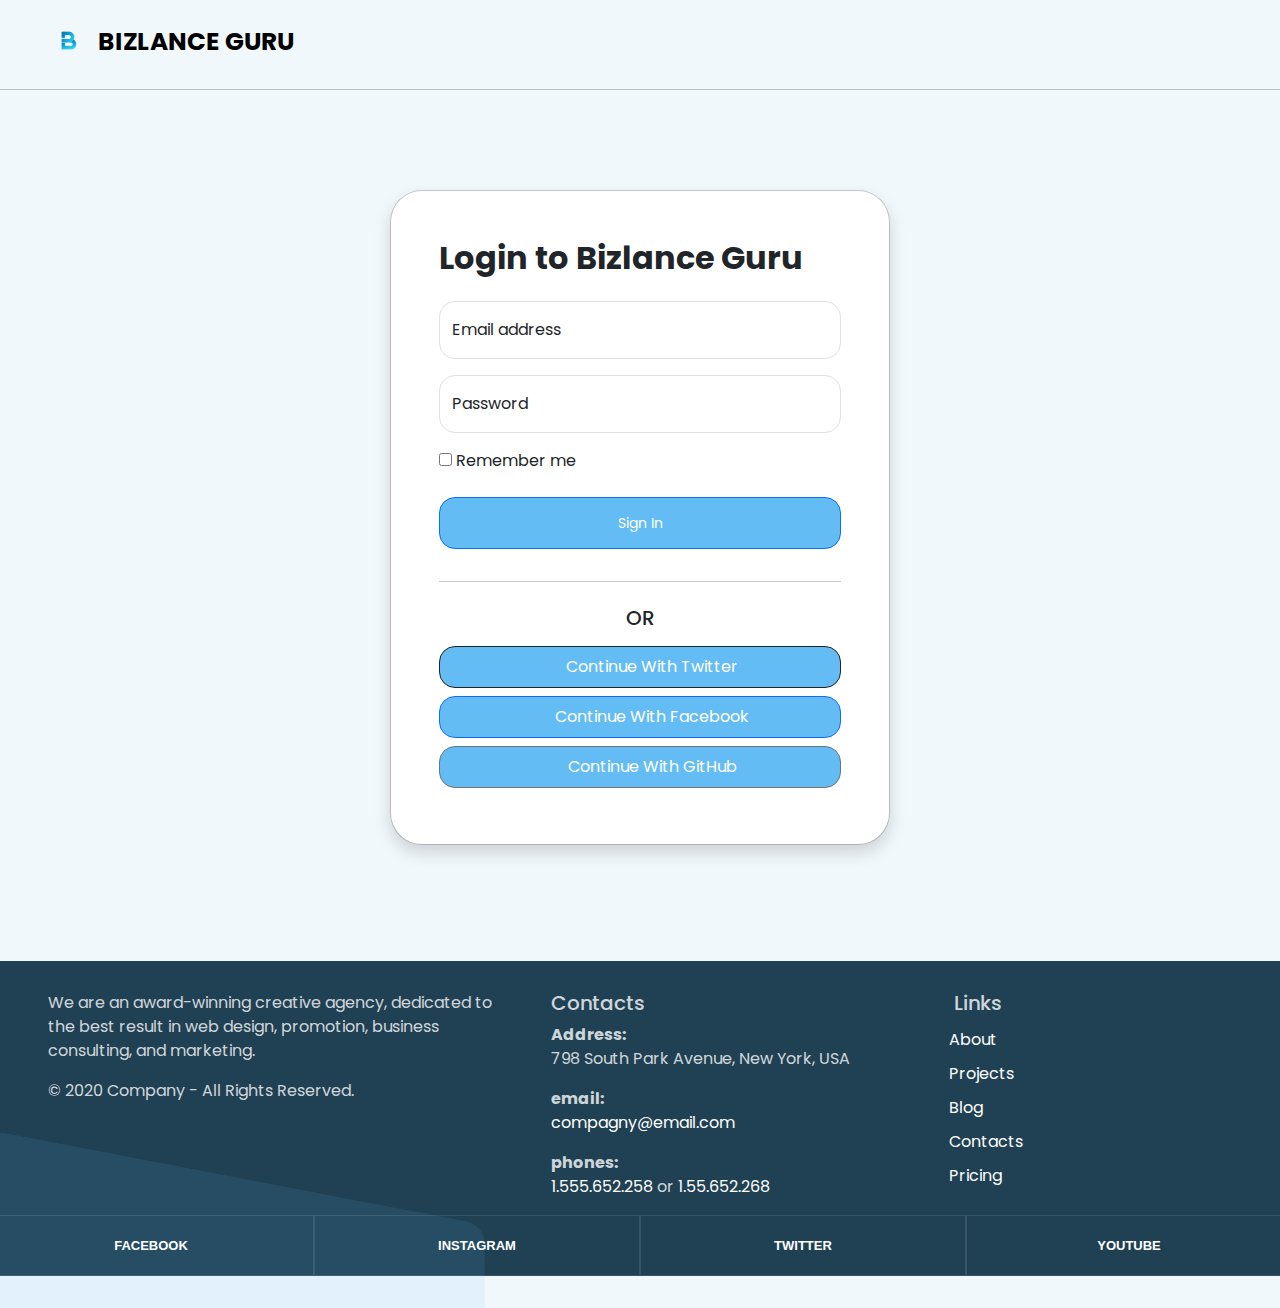
<file: loginform.html>
<!DOCTYPE html>
<html lang="en">
  <head>
    <meta charset="UTF-8" />
    <meta http-equiv="X-UA-Compatible" content="IE=edge" />
    <meta name="viewport" content="width=device-width, initial-scale=1.0" />
    <!----===== Boxicons CSS ===== -->
    <link rel="stylesheet" href="https://maxcdn.bootstrapcdn.com/bootstrap/4.1.0/css/bootstrap.min.css">
    <link href='https://stackpath.bootstrapcdn.com/bootstrap/5.0.0-alpha1/css/bootstrap.min.css' rel='stylesheet'>
    <link href="https://cdn.jsdelivr.net/npm/bootstrap@5.1.3/dist/css/bootstrap.min.css" rel="stylesheet" integrity="sha384-1BmE4kWBq78iYhFldvKuhfTAU6auU8tT94WrHftjDbrCEXSU1oBoqyl2QvZ6jIW3" crossorigin="anonymous">
    <link rel="stylesheet" href="style.css" />
    <!-- <link href="//maxcdn.bootstrapcdn.com/bootstrap/4.1.1/css/bootstrap.min.css" rel="stylesheet" id="bootstrap-css"> -->
    <link href="https://fonts.googleapis.com/css?family=Open+Sans:300i,400" rel="stylesheet">
    <link rel="stylesheet" href="https://cdnjs.cloudflare.com/ajax/libs/font-awesome/4.7.0/css/font-awesome.min.css">
    <link rel="stylesheet" href="https://cdnjs.cloudflare.com/ajax/libs/font-awesome/4.7.0/css/font-awesome.css" />
  <script src="https://ajax.googleapis.com/ajax/libs/jquery/3.3.1/jquery.min.js"></script>
  <script src="https://cdnjs.cloudflare.com/ajax/libs/popper.js/1.14.0/umd/popper.min.js"></script>
  <script src="https://maxcdn.bootstrapcdn.com/bootstrap/4.1.0/js/bootstrap.min.js"></script>
  <script src="//maxcdn.bootstrapcdn.com/bootstrap/4.1.1/js/bootstrap.min.js"></script>
  <script src="//cdnjs.cloudflare.com/ajax/libs/jquery/3.2.1/jquery.min.js"></script>
  <script type='text/javascript' src='https://cdn.jsdelivr.net/npm/popper.js@1.16.0/dist/umd/popper.min.js'></script>
  <script type='text/javascript' src='https://stackpath.bootstrapcdn.com/bootstrap/5.0.0-alpha1/js/bootstrap.min.js'></script>
                   
    <title>Login section</title>

  </head>
  <body>

    <main>
      <div class="big-wrapper light">
        <img src="./img/shape.png" alt="" class="shape" />

    <header>
      <div class="container">
        <div class="logo">
          <img src="./img/logo1.png" alt="Logo" />
          <h3 href="index.html"> <a href="index.html" style="text-decoration: none; color: black;">BIZLANCE GURU</a> </h3>
        </div>

        
      </div>
      <hr class="my-4" style="user-select: auto;">
    </header>


    <div class="modal modal-signin position-static d-block py-5" tabindex="-1" role="dialog" id="modalSignin" style="user-select: auto;">
      <div class="modal-dialog" role="document" style="user-select: auto;">
        <div class="modal-content rounded-5 shadow" style="user-select: auto;">
          <div class="modal-header p-5 pb-4 border-bottom-0" style="user-select: auto;">
            <!-- <h5 class="modal-title">Modal title</h5> -->
            <h2 class="fw-bold mb-0" style="user-select: auto;">Login to Bizlance Guru</h2>
            </div>
    
          <div class="modal-body p-5 pt-0" style="user-select: auto;">
            <form class="" style="user-select: auto;">
              <div class="form-floating mb-3" style="user-select: auto;">
                <input type="email" class="form-control rounded-4" id="floatingInput" placeholder="name@example.com" style="user-select: auto;">
                <label for="floatingInput" style="user-select: auto;">Email address</label>
              </div>
              <div class="form-floating mb-3" style="user-select: auto;">
                <input type="password" class="form-control rounded-4" id="floatingPassword" placeholder="Password" style="user-select: auto;">
                <label for="floatingPassword" style="user-select: auto;">Password</label>
              </div>
              <div class="checkbox mb-3">
                <label>
                  <input type="checkbox" value="remember-me"> Remember me
                </label>
              </div>
              <button class="w-100 mb-2 btn btn-sm rounded-4 btn-primary" type="submit" style="user-select: auto;">Sign in</button>
              <hr class="my-4" style="user-select: auto;">
              <h5 class="fs-5 mb-3 " style="text-align: center;">OR</h5>
              <button class="w-100 py-2 mb-2 btn btn-outline-dark rounded-4" type="submit" style="user-select: auto;">
                <svg class="bi me-1" width="16" height="16" style="user-select: auto;"><use xlink:href="#twitter" style="user-select: auto;"></use></svg>
                Continue with Twitter
              </button>
              <button class="w-100 py-2 mb-2 btn btn-outline-primary rounded-4" type="submit" style="user-select: auto;">
                <svg class="bi me-1" width="16" height="16" style="user-select: auto;"><use xlink:href="#facebook" style="user-select: auto;"></use></svg>
                Continue with Facebook
              </button>
              <button class="w-100 py-2 mb-2 btn btn-outline-secondary rounded-4" type="submit" style="user-select: auto;">
                <svg class="bi me-1" width="16" height="16" style="user-select: auto;"><use xlink:href="#github" style="user-select: auto;"></use></svg>
                Continue with GitHub
              </button>
            </form>
          </div>
        </div>
      </div>
    </div>
    
    <footer class="section footer-classic context-dark bg-image" style="margin-top: 40px; background-color: #204153;">
      <div class="container" >
        <div class="row row-30" >
          <div class="col-md-4 col-xl-5" style="margin-top: 30px;">
            <div class="pr-xl-4">
              <p>We are an award-winning creative agency, dedicated to the best result in web design, promotion, business consulting, and marketing.</p>
              
              <p class="rights"><span>©  </span><span class="copyright-year">2020</span><span> </span><span>Company</span><span> - </span><span>All Rights Reserved.</span></p>
            </div>
          </div>
          <div class="col-md-4" style="margin-top: 30px;">
            <h5>Contacts</h5>
            <dl class="contact-list">
              <dt>Address:</dt>
              <dd>798 South Park Avenue, New York, USA</dd>
            </dl>
            <dl class="contact-list">
              <dt>email:</dt>
              <dd><a href="mailto:#">compagny@email.com</a></dd>
            </dl>
            <dl class="contact-list">
              <dt>phones:</dt>
              <dd><a href="tel:#">1.555.652.258</a> <span>or</span> <a href="tel:#">1.55.652.268</a>
              </dd>
            </dl>
          </div>
          <div class="col-md-4 col-xl-3" style="margin-top: 30px;">
            <h5>Links</h5>
            <ul class="nav-list">
              <li><a href="#">About</a></li>
              <li><a href="#">Projects</a></li>
              <li><a href="#">Blog</a></li>
              <li><a href="#">Contacts</a></li>
              <li><a href="#">Pricing</a></li>
            </ul>
          </div>
        </div>
      </div>
      <div class="row no-gutters social-container">
        <div class="col"><a class="social-inner" href="#"><span class="icon mdi mdi-facebook"></span><span>Facebook</span></a></div>
        <div class="col"><a class="social-inner" href="#"><span class="icon mdi mdi-instagram"></span><span>Instagram</span></a></div>
        <div class="col"><a class="social-inner" href="#"><span class="icon mdi mdi-twitter"></span><span>Twitter</span></a></div>
        <div class="col"><a class="social-inner" href="#"><span class="icon mdi mdi-youtube-play"></span><span>Youtube</span></a></div>
      </div>
    </footer>    

    </div>

    
    </main>
    <script src="https://cdn.jsdelivr.net/npm/@popperjs/core@2.10.2/dist/umd/popper.min.js" integrity="sha384-7+zCNj/IqJ95wo16oMtfsKbZ9ccEh31eOz1HGyDuCQ6wgnyJNSYdrPa03rtR1zdB" crossorigin="anonymous"></script>
<script src="https://cdn.jsdelivr.net/npm/bootstrap@5.1.3/dist/js/bootstrap.min.js" integrity="sha384-QJHtvGhmr9XOIpI6YVutG+2QOK9T+ZnN4kzFN1RtK3zEFEIsxhlmWl5/YESvpZ13" crossorigin="anonymous"></script>


  </body>
</html>
</file>
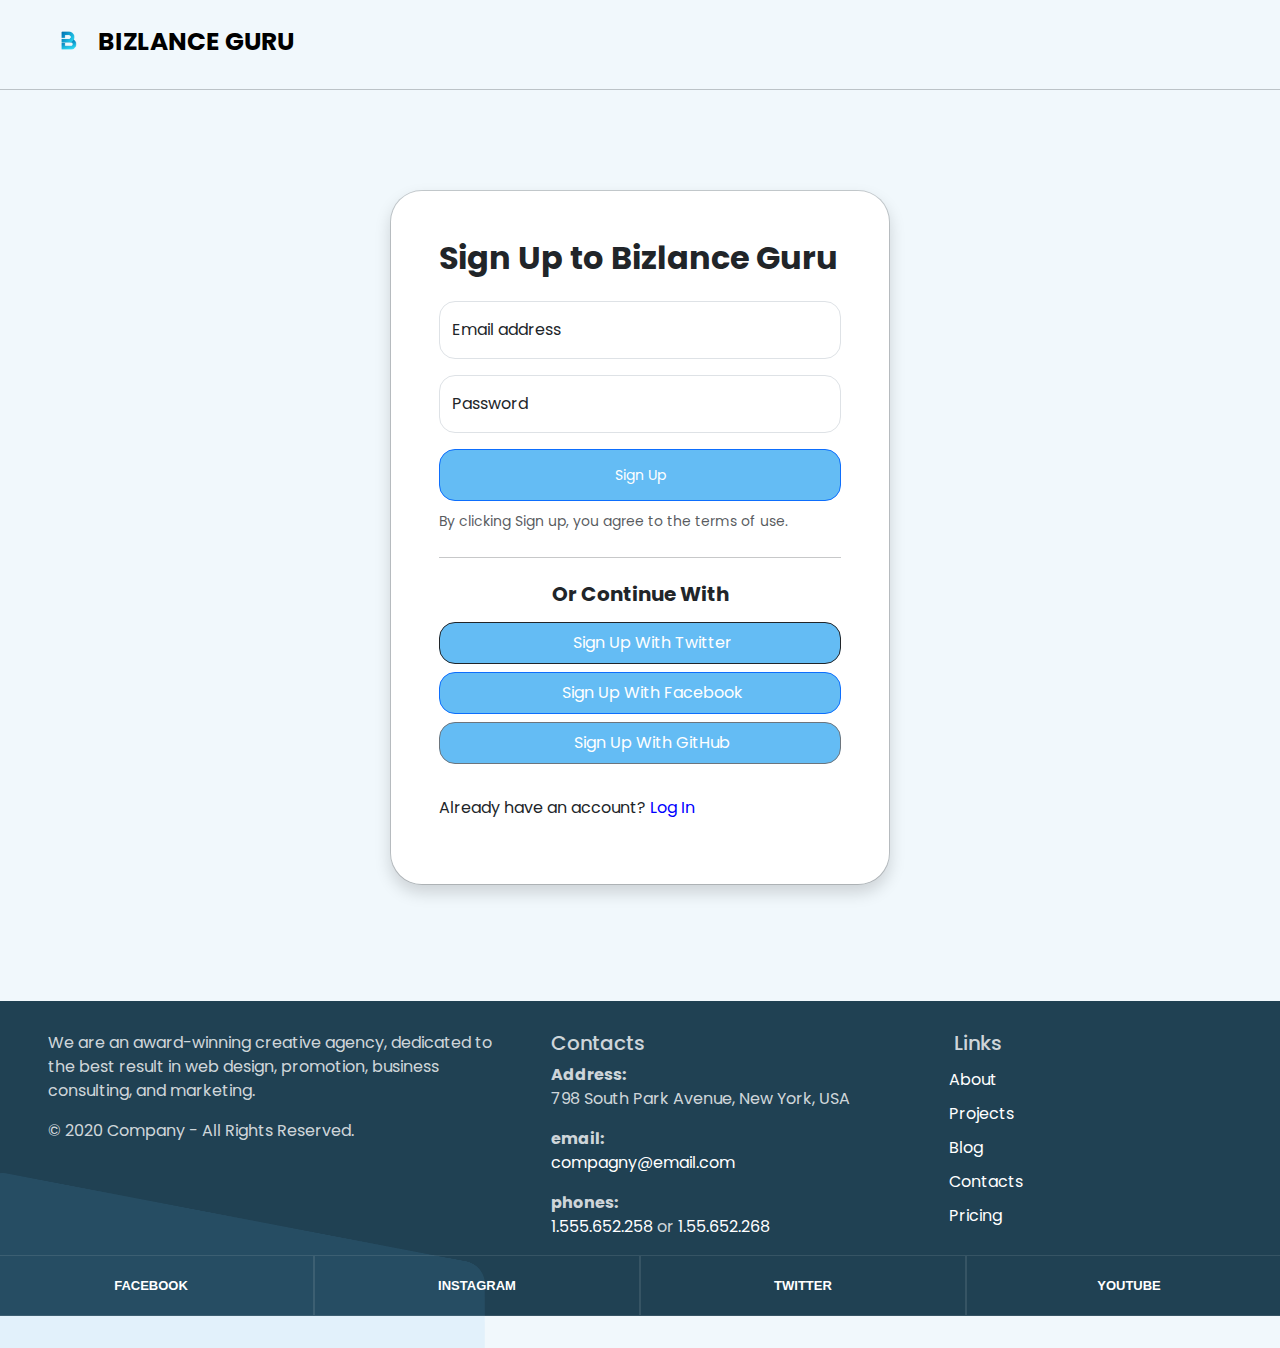
<file: signup.html>
<!DOCTYPE html>
<html lang="en">
  <head>
    <meta charset="UTF-8" />
    <meta http-equiv="X-UA-Compatible" content="IE=edge" />
    <meta name="viewport" content="width=device-width, initial-scale=1.0" />
    <!----===== Boxicons CSS ===== -->
    <link rel="stylesheet" href="https://maxcdn.bootstrapcdn.com/bootstrap/4.1.0/css/bootstrap.min.css">
    <link href='https://stackpath.bootstrapcdn.com/bootstrap/5.0.0-alpha1/css/bootstrap.min.css' rel='stylesheet'>
    <link href="https://cdn.jsdelivr.net/npm/bootstrap@5.1.3/dist/css/bootstrap.min.css" rel="stylesheet" integrity="sha384-1BmE4kWBq78iYhFldvKuhfTAU6auU8tT94WrHftjDbrCEXSU1oBoqyl2QvZ6jIW3" crossorigin="anonymous">
    <link rel="stylesheet" href="style.css" />
    <!-- <link href="//maxcdn.bootstrapcdn.com/bootstrap/4.1.1/css/bootstrap.min.css" rel="stylesheet" id="bootstrap-css"> -->
    <link href="https://fonts.googleapis.com/css?family=Open+Sans:300i,400" rel="stylesheet">
    <link rel="stylesheet" href="https://cdnjs.cloudflare.com/ajax/libs/font-awesome/4.7.0/css/font-awesome.min.css">
    <link rel="stylesheet" href="https://cdnjs.cloudflare.com/ajax/libs/font-awesome/4.7.0/css/font-awesome.css" />
  <script src="https://ajax.googleapis.com/ajax/libs/jquery/3.3.1/jquery.min.js"></script>
  <script src="https://cdnjs.cloudflare.com/ajax/libs/popper.js/1.14.0/umd/popper.min.js"></script>
  <script src="https://maxcdn.bootstrapcdn.com/bootstrap/4.1.0/js/bootstrap.min.js"></script>
  <script src="//maxcdn.bootstrapcdn.com/bootstrap/4.1.1/js/bootstrap.min.js"></script>
  <script src="//cdnjs.cloudflare.com/ajax/libs/jquery/3.2.1/jquery.min.js"></script>
  <script type='text/javascript' src='https://cdn.jsdelivr.net/npm/popper.js@1.16.0/dist/umd/popper.min.js'></script>
  <script type='text/javascript' src='https://stackpath.bootstrapcdn.com/bootstrap/5.0.0-alpha1/js/bootstrap.min.js'></script>
                   
    <title>Login section</title>

  </head>
  <body>

    <main>
      <div class="big-wrapper light">
        <img src="./img/shape.png" alt="" class="shape" />

    <header>
      <div class="container">
        <div class="logo">
          <img src="./img/logo1.png" alt="Logo" />
          <h3 href="index.html"> <a href="index.html" style="text-decoration: none; color: black;">BIZLANCE GURU</a> </h3>
        </div>

        
      </div>
      <hr class="my-4" style="user-select: auto;">
    </header>


    <div class="modal modal-signin position-static d-block py-5" tabindex="-1" role="dialog" id="modalSignin" style="user-select: auto;">
      <div class="modal-dialog" role="document" style="user-select: auto;">
        <div class="modal-content rounded-5 shadow" style="user-select: auto;">
          <div class="modal-header p-5 pb-4 border-bottom-0" style="user-select: auto;">
            <!-- <h5 class="modal-title">Modal title</h5> -->
            <h2 class="fw-bold mb-0" style="user-select: auto;">Sign Up to Bizlance Guru</h2>
            </div>
    
          <div class="modal-body p-5 pt-0" style="user-select: auto;">
            <form class="" style="user-select: auto;">
              <div class="form-floating mb-3" style="user-select: auto;">
                <input type="email" class="form-control rounded-4" id="floatingInput" placeholder="name@example.com" style="user-select: auto;">
                <label for="floatingInput" style="user-select: auto;">Email address</label>
              </div>
              <div class="form-floating mb-3" style="user-select: auto;">
                <input type="password" class="form-control rounded-4" id="floatingPassword" placeholder="Password" style="user-select: auto;">
                <label for="floatingPassword" style="user-select: auto;">Password</label>
              </div>
              <button class="w-100 mb-2 btn btn-sm rounded-4 btn-primary" type="submit" style="user-select: auto;">Sign up</button>
              <small class="text-muted" style="user-select: auto;">By clicking Sign up, you agree to the terms of use.</small>
              <hr class="my-4" style="user-select: auto;">
              <h5 class="fs-5 fw-bold mb-3" style="text-align: center;">Or Continue With</h5>
              <button class="w-100 py-2 mb-2 btn btn-outline-dark rounded-4" type="submit" style="user-select: auto;">
                <svg class="bi me-1" width="16" height="16" style="user-select: auto;"><use xlink:href="#twitter" style="user-select: auto;"></use></svg>
                Sign up with Twitter
              </button>
              <button class="w-100 py-2 mb-2 btn btn-outline-primary rounded-4" type="submit" style="user-select: auto;">
                <svg class="bi me-1" width="16" height="16" style="user-select: auto;"><use xlink:href="#facebook" style="user-select: auto;"></use></svg>
                Sign up with Facebook
              </button>
              <button class="w-100 py-2 mb-2 btn btn-outline-secondary rounded-4" type="submit" style="user-select: auto;">
                <svg class="bi me-1" width="16" height="16" style="user-select: auto;"><use xlink:href="#github" style="user-select: auto;"></use></svg>
                Sign up with GitHub
              </button>
              <br><br>
              <p>Already have an account? <a href="loginform.html" style="text-decoration: none; color: blue;">Log In</a> </p>
            </form>
          </div>
        </div>
      </div>
    </div>
    
    <footer class="section footer-classic context-dark bg-image" style="margin-top: 40px; background-color: #204153;">
      <div class="container" >
        <div class="row row-30" >
          <div class="col-md-4 col-xl-5" style="margin-top: 30px;">
            <div class="pr-xl-4">
              <p>We are an award-winning creative agency, dedicated to the best result in web design, promotion, business consulting, and marketing.</p>
              
              <p class="rights"><span>©  </span><span class="copyright-year">2020</span><span> </span><span>Company</span><span> - </span><span>All Rights Reserved.</span></p>
            </div>
          </div>
          <div class="col-md-4" style="margin-top: 30px;">
            <h5>Contacts</h5>
            <dl class="contact-list">
              <dt>Address:</dt>
              <dd>798 South Park Avenue, New York, USA</dd>
            </dl>
            <dl class="contact-list">
              <dt>email:</dt>
              <dd><a href="mailto:#">compagny@email.com</a></dd>
            </dl>
            <dl class="contact-list">
              <dt>phones:</dt>
              <dd><a href="tel:#">1.555.652.258</a> <span>or</span> <a href="tel:#">1.55.652.268</a>
              </dd>
            </dl>
          </div>
          <div class="col-md-4 col-xl-3" style="margin-top: 30px;">
            <h5>Links</h5>
            <ul class="nav-list">
              <li><a href="#">About</a></li>
              <li><a href="#">Projects</a></li>
              <li><a href="#">Blog</a></li>
              <li><a href="#">Contacts</a></li>
              <li><a href="#">Pricing</a></li>
            </ul>
          </div>
        </div>
      </div>
      <div class="row no-gutters social-container">
        <div class="col"><a class="social-inner" href="#"><span class="icon mdi mdi-facebook"></span><span>Facebook</span></a></div>
        <div class="col"><a class="social-inner" href="#"><span class="icon mdi mdi-instagram"></span><span>Instagram</span></a></div>
        <div class="col"><a class="social-inner" href="#"><span class="icon mdi mdi-twitter"></span><span>Twitter</span></a></div>
        <div class="col"><a class="social-inner" href="#"><span class="icon mdi mdi-youtube-play"></span><span>Youtube</span></a></div>
      </div>
    </footer>    

    </div>

    
    </main>
    <script src="https://cdn.jsdelivr.net/npm/@popperjs/core@2.10.2/dist/umd/popper.min.js" integrity="sha384-7+zCNj/IqJ95wo16oMtfsKbZ9ccEh31eOz1HGyDuCQ6wgnyJNSYdrPa03rtR1zdB" crossorigin="anonymous"></script>
<script src="https://cdn.jsdelivr.net/npm/bootstrap@5.1.3/dist/js/bootstrap.min.js" integrity="sha384-QJHtvGhmr9XOIpI6YVutG+2QOK9T+ZnN4kzFN1RtK3zEFEIsxhlmWl5/YESvpZ13" crossorigin="anonymous"></script>


  </body>
</html>
</file>
<file: style.css>
@import url("https://fonts.googleapis.com/css2?family=Poppins:wght@100;200;300;400;500;600;700;800;900&display=swap");

.light {
  --mainColor: #64bcf4;
  --hoverColor: #5bacdf;
  --backgroundColor: #f1f8fc;
  --darkOne: #312f3a;
  --darkTwo: #45424b;
  --lightOne: #919191;
  --lightTwo: black;
}

.dark {
  --mainColor: #64bcf4;
  --hoverColor: #5bacdf;
  --backgroundColor: #375668;
  --darkOne: #f3f3f3;
  --darkTwo: #fff;
  --lightOne: #ccc;
  --lightTwo: white;
}

*,
*::before,
*::after {
  padding: 0;
  margin: 0;
  box-sizing: border-box;
}

body {
  font-family: "Poppins", sans-serif;
}

.stop-scrolling {
  height: 100%;
  overflow: hidden;
}

img {
  width: 100%;
}

.clients
{
  margin-top: 25px;
  background-color: #567e96 ;
}

.search
{
  padding-right: 40px;
  margin-top: 30px;
  
}

/* style="background-color: #213B4C;" */

a {
  text-decoration: none;
}

.big-wrapper {
  position: relative;
  padding: 1.7rem 0 2rem;
  width: 100%;
  min-height: 100vh;
  overflow: hidden;
  background-color: var(--backgroundColor);
  display: flex;
  flex-direction: column;
  justify-content: space-between;
}

.container {
  position: relative;
  max-width: 81rem;
  width: 100%;
  margin: 0 auto;
  padding: 0 3rem;
  z-index: 10;
}

header {
  position: relative;
  z-index: 70;
}

header .container {
  display: flex;
  justify-content: space-between;
  align-items: center;
}

.overlay {
  display: none;
}

.logo {
  display: flex;
  align-items: center;
  cursor: pointer;
}

.logo img {
  width: 40px;
  margin-right: 0.6rem;
  margin-top: -0.6rem;
}

.logo h3 {
  color: var(--darkTwo);
  font-size: 1.55rem;
  line-height: 1.2;
  font-weight: 700;
}

.links ul {
  display: flex;
  list-style: none;
  align-items: center;
}

.links a {
  color: var(--lightTwo);
  margin-left: 3.3rem;
  font-weight: 500;
  text-decoration: none;
  display: inline-block;
  transition: 0.3s;
}

.links a:hover {
  color: var(--hoverColor);
  transform: scale(1.05);
}

.btn {
  display: inline-block;
  padding: 0.9rem 1.9rem;
  color: #fff !important;
  background-color: var(--mainColor);
  border-radius: 16px;
  text-transform: capitalize;
  transition: 0.3s;
}

.btn:hover {
  background-color: var(--hoverColor);
  transform: scale(1) !important;
}

.hamburger-menu {
  position: relative;
  z-index: 99;
  width: 2rem;
  height: 2rem;
  display: flex;
  align-items: center;
  justify-content: center;
  cursor: pointer;
  display: none;
}

.hamburger-menu .bar {
  position: relative;
  width: 100%;
  height: 3px;
  background-color: var(--darkTwo);
  border-radius: 3px;
  transition: 0.5s;
}

.bar::before,
.bar::after {
  content: "";
  position: absolute;
  width: 100%;
  height: 100%;
  background-color: var(--darkTwo);
  border-radius: 3px;
  transition: 0.5s;
}

.bar::before {
  transform: translateY(-8px);
}

.bar::after {
  transform: translateY(8px);
}

.big-wrapper.active .hamburger-menu .bar {
  background-color: transparent;
}

.big-wrapper.active .bar::before {
  transform: translateY(0) rotate(-45deg);
}

.big-wrapper.active .bar::after {
  transform: translateY(0) rotate(45deg);
}

.showcase-area .container {
  display: grid;
  grid-template-columns: repeat(2, 1fr);
  align-items: center;
  justify-content: center;
}

.big-title {
  font-size: 1.4rem;
  color: var(--darkOne);
  text-transform: capitalize;
  line-height: 1.4;
}

.checked {
  color: orange;
}

.dispute_cards
{
  box-shadow: -7px -7px 11px #8CA1A5;
}

.dispute_cards img
{
    clip-path: circle();

}

.sub-title {
  color: var(--darkOne);
  text-transform: capitalize;
  line-height: 1.4;
}

.text {
  color: var(--lightOne);
  font-size: 1.1rem;
  margin: 1.9rem 0 2.5rem;
  max-width: 600px;
  line-height: 2.3;
}

.showcase-area .btn {
  box-shadow: 0 0 40px 2px rgba(0, 0, 0, 0.05);
}

.person {
  width: 123%;
  transform: translate(15%, 25px);
}

.toggle-btn {
  display: inline-block;
  border: none;
  background: var(--darkTwo);
  color: var(--backgroundColor);
  outline: none;
  cursor: pointer;
  height: 39px;
  width: 39px;
  border-radius: 50%;
  font-size: 1.1rem;
  transition: 0.3s;
}

.toggle-btn i {
  line-height: 39px;
}

.toggle-btn:hover {
  background: var(--mainColor);
}

.big-wrapper.light .toggle-btn i:last-child {
  display: none;
}

.big-wrapper.light .toggle-btn i:first-child {
  display: block;
}

.big-wrapper.dark .toggle-btn i:last-child {
  display: block;
}

.big-wrapper.dark .toggle-btn i:first-child {
  display: none;
}

.shape {
  position: absolute;
  z-index: 0;
  width: 500px;
  bottom: -180px;
  left: -15px;
  opacity: 0.1;
}

.copy {
  position: absolute;
  top: 0;
  left: 0;
  z-index: 100;
  animation: appear 1s 1 both;
}

@keyframes appear {
  0% {
    clip-path: circle(30% at -25% -25%);
  }
  100% {
    clip-path: circle(150% at 0 0);
  }
}

@media screen and (max-width: 870px) {
  .hamburger-menu {
    display: flex;
  }

  .links {
    position: fixed;
    top: 0;
    right: 0;
    max-width: 450px;
    width: 100%;
    height: 100%;
    background-color: var(--mainColor);
    z-index: 95;
    display: flex;
    align-items: center;
    justify-content: center;
    transform: translateX(100%);
    transition: 0.5s;
  }

  .links ul {
    flex-direction: column;
  }

  .links a {
    color: #fff;
    margin-left: 0;
    padding: 2rem 0;
  }

  .links .btn {
    background: none;
  }

  .overlay {
    display: block;
    position: fixed;
    top: 0;
    left: 0;
    right: 0;
    bottom: 0;
    background-color: rgba(0, 0, 0, 0.7);
    opacity: 0;
    pointer-events: none;
    transition: 0.5s;
  }

  .big-wrapper.active .links {
    transform: translateX(0);
    box-shadow: 0 0 50px 2px rgba(0, 0, 0, 0.4);
  }

  .big-wrapper.active .overlay {
    pointer-events: all;
    opacity: 1;
  }

  .showcase-area {
    padding: 2.5rem 0;
    max-width: 700px;
    margin: 0 auto;
  }

  .showcase-area .container {
    grid-template-columns: 1fr;
    justify-content: center;
    grid-gap: 2rem;
  }

  .big-title {
    font-size: 1.1rem;
  }

  .text {
    font-size: 0.95rem;
    margin: 1.4rem 0 1.5rem;
  }

  .person {
    width: 100%;
    transform: none;
  }

  .logo h3 {
    font-size: 1.25rem;
  }

  .shape {
    bottom: -180px;
    left: -150px;
  }
}

@media screen and (max-width: 470px) {
  .container {
    padding: 0 1.5rem;
  }

  .big-title {
    font-size: 0.9rem;
  }

  .text {
    margin: 1.1rem 0 1.5rem;
  }

  .showcase-area .btn {
    font-size: 0.8rem;
  }
}


.link{
  display: flex;
  list-style: none;
  background-color: white;
  align-items: center;
  text-align: center;
}

.link a {
  
  color: var(--lightTwo);
  margin-left: 1.0rem;
  display: inline-block;
  text-decoration: none;
  transition: 0.3s;
  text-align: center;
  font-weight: 600;
  color: black;
  font-size: 9.5px;
}


.link a:hover {
  color: var(--hoverColor);
  transform: scale(1.05);
}


div.scroll {
  margin: 4px, 4px;
  padding: 4px;
  overflow-x: auto;
  overflow-y: hidden;
  white-space: nowrap;
}

.category-list a
{
  color: black;
  font-style: italic;
  text-decoration: none;
}

.category-list div
{
  margin-top: 10px;
}

.category-list h6:hover
{
  padding-left: 10px;
}

#rcorners2 {
  border-radius: 25px;
}








.context-dark, .bg-gray-dark, .bg-primary {
  color: rgba(255, 255, 255, 0.8);
}

.footer-classic a, .footer-classic a:focus, .footer-classic a:active {
  color: #ffffff;
}
.nav-list li {
  padding-top: 5px;
  padding-bottom: 5px;
}

.nav-list li a:hover:before {
  margin-left: 0;
  opacity: 1;
  visibility: visible;
}

ul, ol {
  list-style: none;
  padding: 0;
  margin: 0;
}

.social-inner {
  display: flex;
  flex-direction: column;
  align-items: center;
  width: 100%;
  padding: 23px;
  font: 900 13px/1 "Lato", -apple-system, BlinkMacSystemFont, "Segoe UI", Roboto, "Helvetica Neue", Arial, sans-serif;
  text-transform: uppercase;
  color: rgba(255, 255, 255, 0.5);
}
.social-container .col {
  border: 1px solid rgba(255, 255, 255, 0.1);
}
.nav-list li a:before {
  content: "\f14f";
  font: 400 21px/1 "Material Design Icons";
  color: #4d6de6;
  display: inline-block;
  vertical-align: baseline;
  margin-left: -28px;
  margin-right: 7px;
  opacity: 0;
  visibility: hidden;
  transition: .22s ease;
}
</file>
